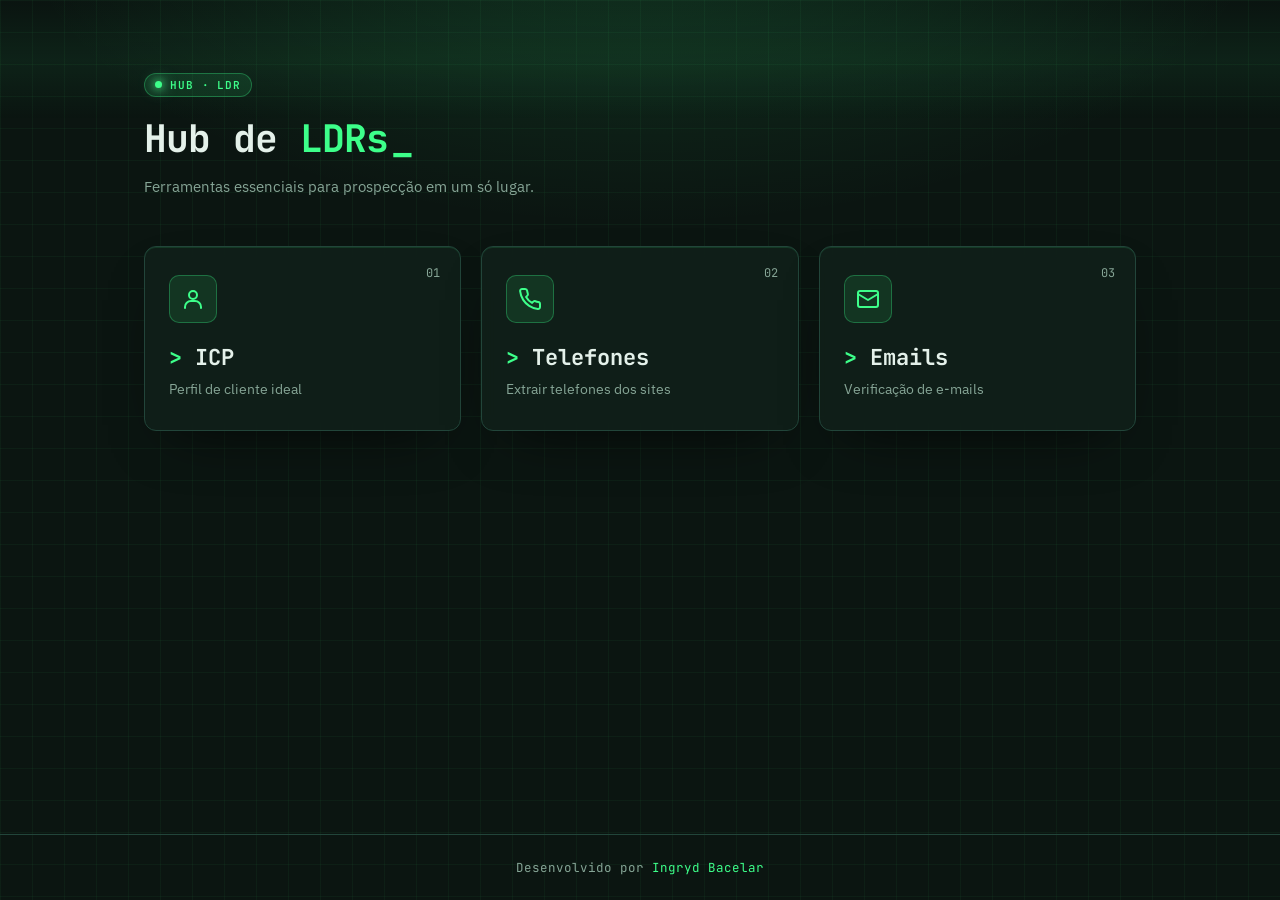
<file: index.html>
<!DOCTYPE html>
<html lang="pt-BR">
<head>
  <meta charset="UTF-8" />
  <meta name="viewport" content="width=device-width, initial-scale=1.0" />
  <title>Hub LDR</title>
  <link rel="icon" type="image/png" sizes="256x256" href="favicon.png" />
  <link rel="icon" type="image/png" sizes="32x32" href="favicon-32.png" />
  <link rel="apple-touch-icon" href="apple-touch-icon.png" />
  <link rel="stylesheet" href="style.css" />
</head>
<body>
  <div class="page">
    <header class="page__header">
      <span class="page__badge"><span class="page__badge-dot"></span>HUB · LDR</span>
      <h1 class="page__title"><span class="page__title-text">Hub de <span class="text-accent">LDRs</span></span></h1>
      <p class="page__subtitle">Ferramentas essenciais para prospecção em um só lugar.</p>
    </header>

    <main class="modules">
      <div class="module">
        <span class="module__index">01</span>
        <div class="module__icon"><svg viewBox="0 0 24 24" width="24" height="24" fill="none" stroke="currentColor" stroke-width="2" stroke-linecap="round" stroke-linejoin="round"><circle cx="12" cy="8" r="4"/><path d="M4 21v-1a6 6 0 0 1 6-6h4a6 6 0 0 1 6 6v1"/></svg></div>
        <h2 class="module__title">ICP</h2>
        <p class="module__desc">Perfil de cliente ideal</p>
      </div>
      <a class="module module--link" href="extrator-telefones/">
        <span class="module__index">02</span>
        <div class="module__icon"><svg viewBox="0 0 24 24" width="24" height="24" fill="none" stroke="currentColor" stroke-width="2" stroke-linecap="round" stroke-linejoin="round"><path d="M22 16.92v3a2 2 0 0 1-2.18 2 19.79 19.79 0 0 1-8.63-3.07 19.5 19.5 0 0 1-6-6 19.79 19.79 0 0 1-3.07-8.67A2 2 0 0 1 4.11 2h3a2 2 0 0 1 2 1.72c.13.96.36 1.9.7 2.81a2 2 0 0 1-.45 2.11L8.09 9.91a16 16 0 0 0 6 6l1.27-1.27a2 2 0 0 1 2.11-.45c.91.34 1.85.57 2.81.7A2 2 0 0 1 22 16.92z"/></svg></div>
        <h2 class="module__title">Telefones</h2>
        <p class="module__desc">Extrair telefones dos sites</p>
      </a>
      <div class="module">
        <span class="module__index">03</span>
        <div class="module__icon"><svg viewBox="0 0 24 24" width="24" height="24" fill="none" stroke="currentColor" stroke-width="2" stroke-linecap="round" stroke-linejoin="round"><rect x="2" y="4" width="20" height="16" rx="2"/><path d="m22 7-10 6L2 7"/></svg></div>
        <h2 class="module__title">Emails</h2>
        <p class="module__desc">Verificação de e-mails</p>
      </div>
    </main>
  </div>

  <footer class="footer">
    Desenvolvido por <a href="https://www.linkedin.com/in/ingryd-maria-b033a4318/" target="_blank" rel="noopener noreferrer">Ingryd Bacelar</a>
  </footer>

  <script src="app.js"></script>
</body>
</html>
</file>
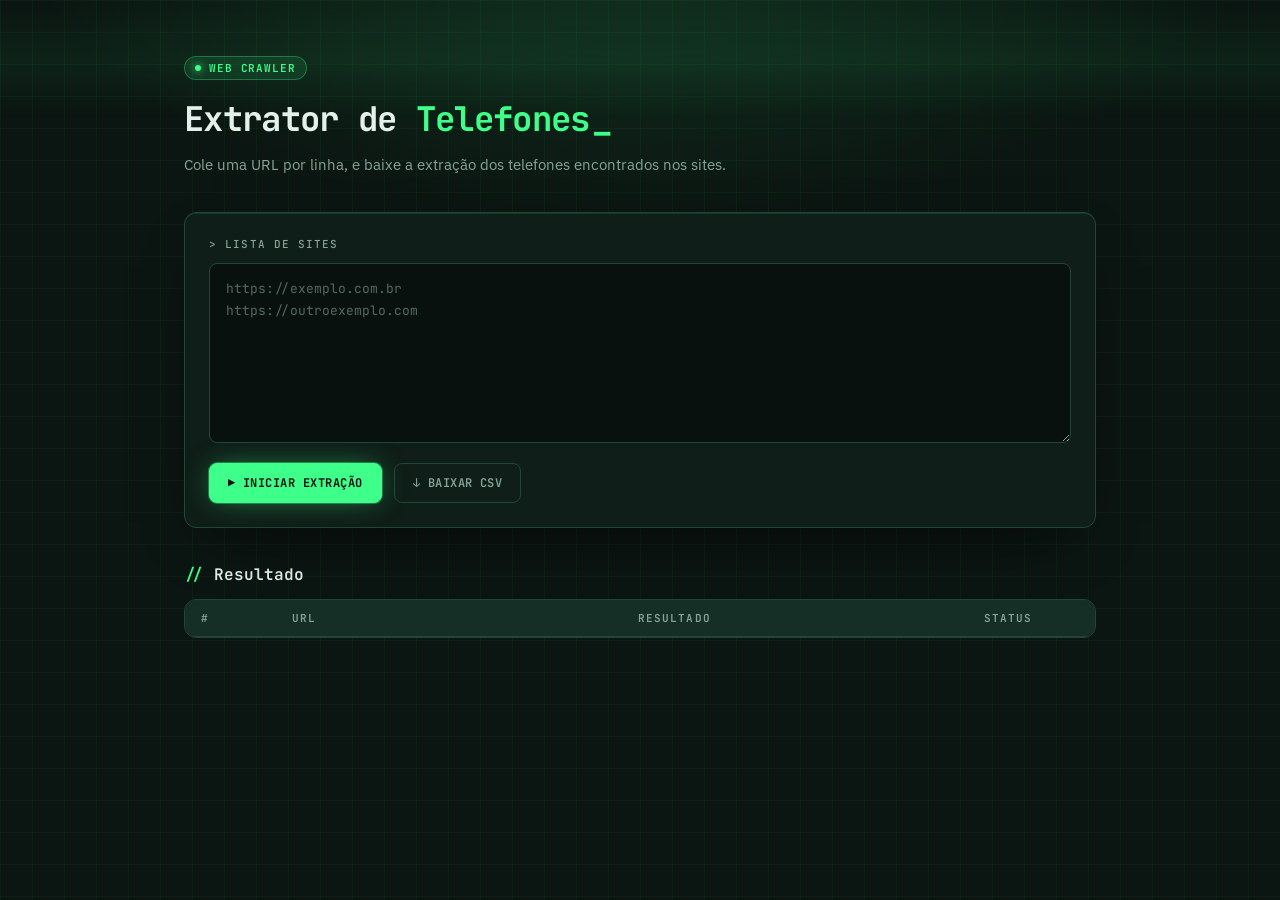
<file: extrator-telefones/index.html>
<!DOCTYPE html>
<html lang="pt-br">
<head>
<meta charset="UTF-8">
<meta name="viewport" content="width=device-width, initial-scale=1.0">
<title>Extrator de Telefones</title>
<link rel="stylesheet" href="style.css">
</head>
<body>
  <div class="container">
    <header class="cabecalho">
      <div class="cabecalho-meta">
        <span class="badge"><span class="badge-dot"></span>WEB CRAWLER</span>
      </div>
      <h1>Extrator de <span class="destaque">Telefones</span><span class="cursor">_</span></h1>
      <p class="subtitulo">Cole uma URL por linha, e baixe a extração dos telefones encontrados nos sites.</p>
    </header>

    <section class="painel painel-entrada">
      <div class="linha-rotulo">
        <label for="urls" class="rotulo-fraco">&gt; Lista de sites</label>
      </div>
      <textarea id="urls" placeholder="https://exemplo.com.br
https://outroexemplo.com"></textarea>

      <div class="acoes">
        <button id="btnIniciar" class="botao botao-destaque">▶ INICIAR EXTRAÇÃO</button>
        <button id="btnCsv" class="botao" disabled>↓ BAIXAR CSV</button>
        <span id="statusTexto" class="status-texto"></span>
      </div>

      <div class="progresso-wrap" id="progressoWrap" hidden>
        <div class="progresso-barra">
          <div class="progresso-fill" id="progressoFill"></div>
        </div>
        <span id="progressoLabel">0 / 0</span>
      </div>
    </section>

    <div class="titulo-resultados">
      <span class="titulo-resultados-esq"><span class="destaque">//</span> Resultado</span>
    </div>

    <section class="painel painel-tabela">
      <table id="tabela">
        <thead>
          <tr>
            <th class="col-idx">#</th>
            <th class="col-url">URL</th>
            <th class="col-res">Resultado</th>
            <th class="col-status">Status</th>
          </tr>
        </thead>
        <tbody id="tabelaBody"></tbody>
      </table>
    </section>
  </div>

  <script src="script.js"></script>
</body>
</html>
</file>
<file: style.css>
@import url('https://fonts.googleapis.com/css2?family=JetBrains+Mono:wght@400;500;600;700&family=IBM+Plex+Sans:wght@400;500;600&display=swap');

:root {
  --bg: #0b1511;
  --panel-border: #22453a;
  --text: #e4f1ea;
  --text-muted: #86a596;
  --accent: #3dff8a;
  --accent-glow: #7dffb0;
  --mono: 'JetBrains Mono', ui-monospace, Menlo, Consolas, monospace;
  --sans: 'IBM Plex Sans', system-ui, sans-serif;
}
* { box-sizing: border-box; }
html, body { margin: 0; padding: 0; background: var(--bg); color: var(--text); font-family: var(--sans); color-scheme: dark; }
body {
  min-height: 100vh; display: flex; flex-direction: column;
  background-image:
    radial-gradient(ellipse 70% 50% at 50% -10%, rgba(61,255,138,0.14), transparent 70%),
    linear-gradient(rgba(61,255,138,0.045) 1px, transparent 1px),
    linear-gradient(90deg, rgba(61,255,138,0.045) 1px, transparent 1px);
  background-size: 100% 100%, 32px 32px, 32px 32px;
  background-attachment: fixed;
}
body::before {
  content: ""; pointer-events: none; position: fixed; left: 0; right: 0; top: 0; height: 120px;
  background: linear-gradient(to bottom, transparent, rgba(61,255,138,0.06), transparent);
  animation: scan 6s linear infinite; z-index: 0;
}
@keyframes scan { from { transform: translateY(-100%); } to { transform: translateY(100vh); } }

.page { position: relative; z-index: 1; flex: 1; width: 100%; max-width: 1040px; margin: 0 auto; padding: 72px 24px 64px; }
.page__header { margin-bottom: 48px; }
.page__badge {
  display: inline-flex; align-items: center; gap: 8px; margin-bottom: 16px; padding: 4px 10px;
  border-radius: 999px; font-family: var(--mono); font-size: 11px; font-weight: 600; letter-spacing: 0.08em;
  color: var(--accent); border: 1px solid rgba(61,255,138,0.3); background: rgba(61,255,138,0.1);
}
.page__badge-dot { width: 7px; height: 7px; border-radius: 999px; background: var(--accent); box-shadow: 0 0 8px var(--accent), 0 0 16px var(--accent-glow); }
.page__title { font-family: var(--mono); font-size: 38px; font-weight: 700; letter-spacing: -0.02em; margin: 0 0 12px; }
.text-accent { color: var(--accent); }
.page__title-text::after { content: "_"; color: var(--accent); animation: blink 1.2s steps(2,start) infinite; margin-left: 2px; }
@keyframes blink { to { visibility: hidden; } }
.page__subtitle { font-size: 15px; line-height: 1.55; color: var(--text-muted); margin: 0; }

.modules { display: grid; grid-template-columns: repeat(3, 1fr); gap: 20px; }
.module {
  position: relative; padding: 28px 24px 32px;
  background: rgba(16,32,26,0.88); border: 1px solid var(--panel-border); border-radius: 12px;
  box-shadow: 0 24px 60px -30px rgba(0,0,0,0.8), inset 0 1px 0 rgba(61,255,138,0.12);
  backdrop-filter: blur(8px);
  opacity: 0; transform: translateY(12px); transition: opacity .5s ease, transform .5s ease, border-color .2s ease, box-shadow .2s ease;
}
.module.is-visible { opacity: 1; transform: none; }
.module:hover { border-color: rgba(61,255,138,0.5); box-shadow: 0 0 0 1px rgba(61,255,138,0.2), 0 0 32px -10px rgba(61,255,138,0.5); }
.module--link { display: block; color: inherit; text-decoration: none; cursor: pointer; }
.module__index { position: absolute; top: 18px; right: 20px; font-family: var(--mono); font-size: 12px; color: var(--text-muted); }
.module__icon {
  width: 48px; height: 48px; display: grid; place-items: center; margin-bottom: 20px;
  font-family: var(--mono); font-size: 22px; color: var(--accent);
  border: 1px solid rgba(61,255,138,0.3); background: rgba(61,255,138,0.1); border-radius: 10px;
}
.module__title { font-family: var(--mono); font-size: 22px; font-weight: 700; margin: 0 0 8px; }
.module__title::before { content: "> "; color: var(--accent); }
.module__desc { margin: 0; font-size: 14px; color: var(--text-muted); }

.footer {
  position: relative; z-index: 1; text-align: center; padding: 24px;
  font-family: var(--mono); font-size: 12.5px; color: var(--text-muted);
  border-top: 1px solid var(--panel-border);
}
.footer a { color: var(--accent); text-decoration: none; }
.footer a:hover { color: var(--accent-glow); text-decoration: underline; }

@media (max-width: 760px) { .modules { grid-template-columns: 1fr; } .page__title { font-size: 30px; } }
</file>
<file: extrator-telefones/style.css>
/* Extrator de Telefones — tema verde escuro / tecnologia (mesma identidade do Validador de E-mails) */
@import url('https://fonts.googleapis.com/css2?family=JetBrains+Mono:wght@400;500;600;700&family=IBM+Plex+Sans:wght@400;500;600&display=swap');

:root {
  --fundo: #0b1511;
  --painel: #10201a;
  --painel-elevado: #163027;
  --entrada: #08110e;
  --borda: #22453a;
  --primaria: #3dff8a;
  --primaria-hover: #7dffb0;
  --texto: #e4f1ea;
  --texto-suave: #86a596;
  --sucesso: #3dff8a;
  --alerta: #f5d34a;
  --perigo: #ff6b5a;
  --link: #65d9b8;
  --mono: 'JetBrains Mono', ui-monospace, 'SF Mono', Menlo, Consolas, monospace;
  --sans: 'IBM Plex Sans', system-ui, -apple-system, 'Segoe UI', sans-serif;
  --raio: 12px;
  --brilho: 0 0 0 1px rgba(61,255,138,0.35), 0 0 28px -6px rgba(61,255,138,0.55);
}

* { box-sizing: border-box; }

html, body {
  margin: 0; padding: 0;
  background: var(--fundo);
  color: var(--texto);
  font-family: var(--sans);
  color-scheme: dark;
}

body {
  min-height: 100vh;
  position: relative;
  background-image:
    radial-gradient(ellipse 70% 50% at 50% -10%, rgba(61,255,138,0.14), transparent 70%),
    linear-gradient(rgba(61,255,138,0.045) 1px, transparent 1px),
    linear-gradient(90deg, rgba(61,255,138,0.045) 1px, transparent 1px);
  background-size: 100% 100%, 32px 32px, 32px 32px;
  background-attachment: fixed;
}

/* linha de varredura (CRT) */
body::before {
  content: ""; pointer-events: none; position: fixed; left: 0; right: 0; top: 0; height: 120px;
  background: linear-gradient(to bottom, transparent, rgba(61,255,138,0.06), transparent);
  animation: scan 6s linear infinite; z-index: 0;
}
@keyframes scan { from { transform: translateY(-100%); } to { transform: translateY(100vh); } }
@keyframes blink { to { visibility: hidden; } }
@keyframes row-in { from { opacity: 0; transform: translateY(4px); } to { opacity: 1; transform: none; } }

.container {
  position: relative;
  max-width: 960px;
  margin: 0 auto;
  padding: 56px 24px 96px;
}

/* Cabeçalho */
.cabecalho { margin-bottom: 36px; }

.cabecalho-meta {
  display: flex; align-items: center; gap: 12px; margin-bottom: 16px;
  font: 11px var(--mono); color: var(--texto-suave); letter-spacing: 0.04em;
}

.badge {
  display: inline-flex; align-items: center; gap: 8px;
  padding: 4px 10px; border-radius: 999px;
  font: 600 11px var(--mono); letter-spacing: 0.08em;
  color: var(--primaria);
  border: 1px solid rgba(61,255,138,0.3);
  background: rgba(61,255,138,0.1);
}
.badge-dot {
  width: 6px; height: 6px; border-radius: 999px;
  background: var(--primaria); box-shadow: 0 0 8px var(--primaria);
}

.cabecalho h1 {
  font: 700 34px var(--mono);
  letter-spacing: -0.02em;
  color: var(--texto);
  margin: 0 0 12px;
}
.destaque { color: var(--primaria); }
.cursor { color: var(--primaria); margin-left: 2px; animation: blink 1.2s steps(2, start) infinite; }

.subtitulo {
  color: var(--texto-suave);
  font-size: 15px; line-height: 1.55;
  margin: 0; max-width: 620px;
}

/* Painéis */
.painel {
  background: rgba(16,32,26,0.88);
  border: 1px solid var(--borda);
  border-radius: var(--raio);
  box-shadow: 0 24px 60px -30px rgba(0,0,0,0.8), inset 0 1px 0 rgba(61,255,138,0.12);
  backdrop-filter: blur(8px);
}

.painel-entrada { padding: 24px; }

.linha-rotulo {
  display: flex; justify-content: space-between; align-items: center;
  margin-bottom: 12px;
}

.rotulo-fraco {
  display: block;
  color: var(--texto-suave);
  font: 500 11px var(--mono);
  letter-spacing: 0.1em; text-transform: uppercase;
}

textarea {
  width: 100%;
  min-height: 180px;
  resize: vertical;
  background: var(--entrada);
  color: var(--texto);
  border: 1px solid var(--borda);
  border-radius: 8px;
  padding: 14px 16px;
  font: 13px/1.7 var(--mono);
  outline: none;
  transition: border-color .15s, box-shadow .15s;
}
textarea::placeholder { color: rgba(134,165,150,0.6); }
textarea:focus { border-color: var(--primaria); box-shadow: var(--brilho); }

.acoes {
  display: flex; align-items: center; flex-wrap: wrap;
  gap: 12px;
  margin-top: 16px;
}

.botao {
  display: inline-flex; align-items: center; gap: 8px;
  background: transparent;
  color: var(--texto);
  border: 1px solid var(--borda);
  border-radius: 8px;
  padding: 11px 18px;
  font: 600 12px var(--mono);
  letter-spacing: 0.04em;
  cursor: pointer;
  transition: border-color .15s, background .15s, color .15s, transform .1s;
}
.botao:hover:not(:disabled) { border-color: var(--primaria); background: rgba(61,255,138,0.1); color: var(--primaria); }
.botao:active:not(:disabled) { transform: scale(0.98); }
.botao:focus-visible { outline: 2px solid var(--primaria); outline-offset: 2px; }
.botao:disabled {
  color: var(--texto-suave);
  border-color: var(--borda);
  background: transparent;
  cursor: not-allowed;
  box-shadow: none;
}

.botao-destaque {
  background: var(--primaria);
  color: #0b1511;
  border-color: var(--primaria);
  font-weight: 700;
  box-shadow: var(--brilho);
}
.botao-destaque:hover:not(:disabled) { background: var(--primaria-hover); border-color: var(--primaria-hover); color: #0b1511; }
.botao-destaque:disabled { background: #1c3a2c; border-color: #1c3a2c; color: var(--texto-suave); }

.status-texto {
  color: var(--texto-suave);
  font: 11px var(--mono);
  letter-spacing: 0.04em;
}

/* Progresso */
.progresso-wrap {
  margin-top: 20px;
  display: flex; align-items: center; gap: 12px;
}
.progresso-wrap[hidden] { display: none; }

.progresso-barra {
  flex: 1;
  height: 6px;
  background: var(--entrada);
  border: 1px solid var(--borda);
  border-radius: 999px;
  overflow: hidden;
}

.progresso-fill {
  height: 100%;
  width: 0%;
  background: var(--primaria);
  box-shadow: 0 0 12px var(--primaria);
  transition: width 0.2s ease;
}

#progressoLabel {
  font: 11px var(--mono);
  color: var(--texto-suave);
  min-width: 72px;
  text-align: right;
}

/* Resultados */
.titulo-resultados {
  display: flex; justify-content: space-between; align-items: baseline;
  margin: 36px 0 14px;
}
.titulo-resultados-esq { color: var(--texto); font: 600 16px var(--mono); }

.painel-tabela { max-height: 560px; overflow: auto; }

table {
  width: 100%;
  border-collapse: collapse;
  font: 13px var(--mono);
}

thead th {
  position: sticky; top: 0; z-index: 1;
  background: rgba(22,48,39,0.95);
  color: var(--texto-suave);
  text-align: left;
  font: 600 11px var(--mono);
  letter-spacing: 0.1em; text-transform: uppercase;
  padding: 11px 16px;
  border-bottom: 1px solid var(--borda);
}

.col-idx { width: 64px; white-space: nowrap; }
.col-url { width: 38%; }
.col-res { width: 38%; }
.col-status { width: 14%; }

tbody td {
  padding: 11px 16px;
  border-bottom: 1px solid rgba(34,69,58,0.6);
  vertical-align: top;
  line-height: 1.5;
  color: var(--texto-suave);
  word-break: break-all;
}
tbody tr { animation: row-in .35s ease-out both; }
tbody tr:nth-child(even) { background: rgba(61,255,138,0.03); }
tbody tr:hover { background: rgba(61,255,138,0.06); }
tbody tr:last-child td { border-bottom: none; }

tbody td:nth-child(1) { color: var(--texto-suave); white-space: nowrap; word-break: normal; }
tbody td:nth-child(2) { color: var(--link); }
tbody td:nth-child(3) { color: var(--texto); }

/* Status por linha (mantém as classes do script.js) */
tr.status-ok td:nth-child(3) { color: var(--sucesso); }
tr.status-erro td:nth-child(3) { color: var(--perigo); }

tr.status-ok td:nth-child(4),
tr.status-erro td:nth-child(4) { font-weight: 600; text-transform: uppercase; letter-spacing: 0.06em; font-size: 11px; }
tr.status-ok td:nth-child(4)::before,
tr.status-erro td:nth-child(4)::before {
  content: ""; display: inline-block; width: 6px; height: 6px; border-radius: 50%;
  margin-right: 7px; vertical-align: middle; box-shadow: 0 0 8px currentColor; background: currentColor;
}
tr.status-ok td:nth-child(4) { color: var(--sucesso); }
tr.status-erro td:nth-child(4) { color: var(--perigo); }

@media (prefers-reduced-motion: reduce) {
  * { animation: none !important; transition: none !important; }
}

@media (max-width: 640px) {
  .container { padding: 32px 16px 64px; }
  .cabecalho h1 { font-size: 26px; }
  .meta-extra { display: none; }
  .botao { width: 100%; justify-content: center; }
}
</file>
